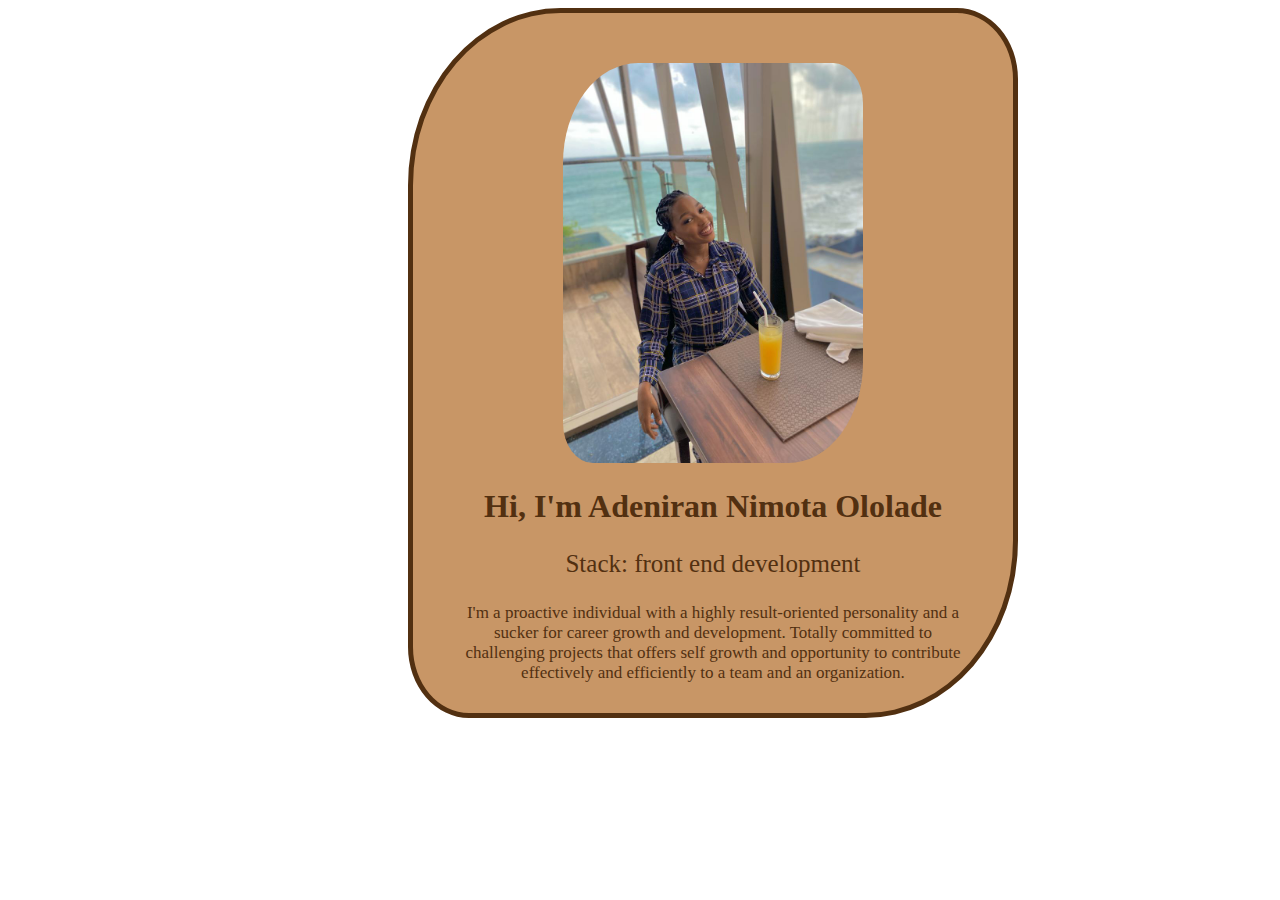
<file: NimotaPortfolio 2/identitycard/index.html>
<!DOCTYPE html>
<html lang="en">
<head>
    <meta charset="UTF-8">
    <meta http-equiv="X-UA-Compatible" content="IE=edge">
    <meta name="viewport" content="width=device-width, initial-scale=1.0">
    <link rel="stylesheet" href="styles.css">
    <title>Identity card</title>
</head>
<body>
  <div id="card">
<div id="idcard">
  <div>
  <img id="img" src="id-img.jpeg">
  </div>
  <div id="bio">
    <h1>Hi, I'm Adeniran Nimota Ololade</h1>
    <p id="stack">Stack: front end development</p>
    <div id="aboutme">
    <p id="about">I'm a proactive individual with a highly result-oriented 
      personality and a sucker for career growth and development. Totally committed to 
      challenging projects that offers self growth and opportunity to contribute effectively and 
      efficiently to a team and an organization.
     </p>
    </div>
  </div>
  </div>
</div>
  </div>
  
</body>
</html>
</file>
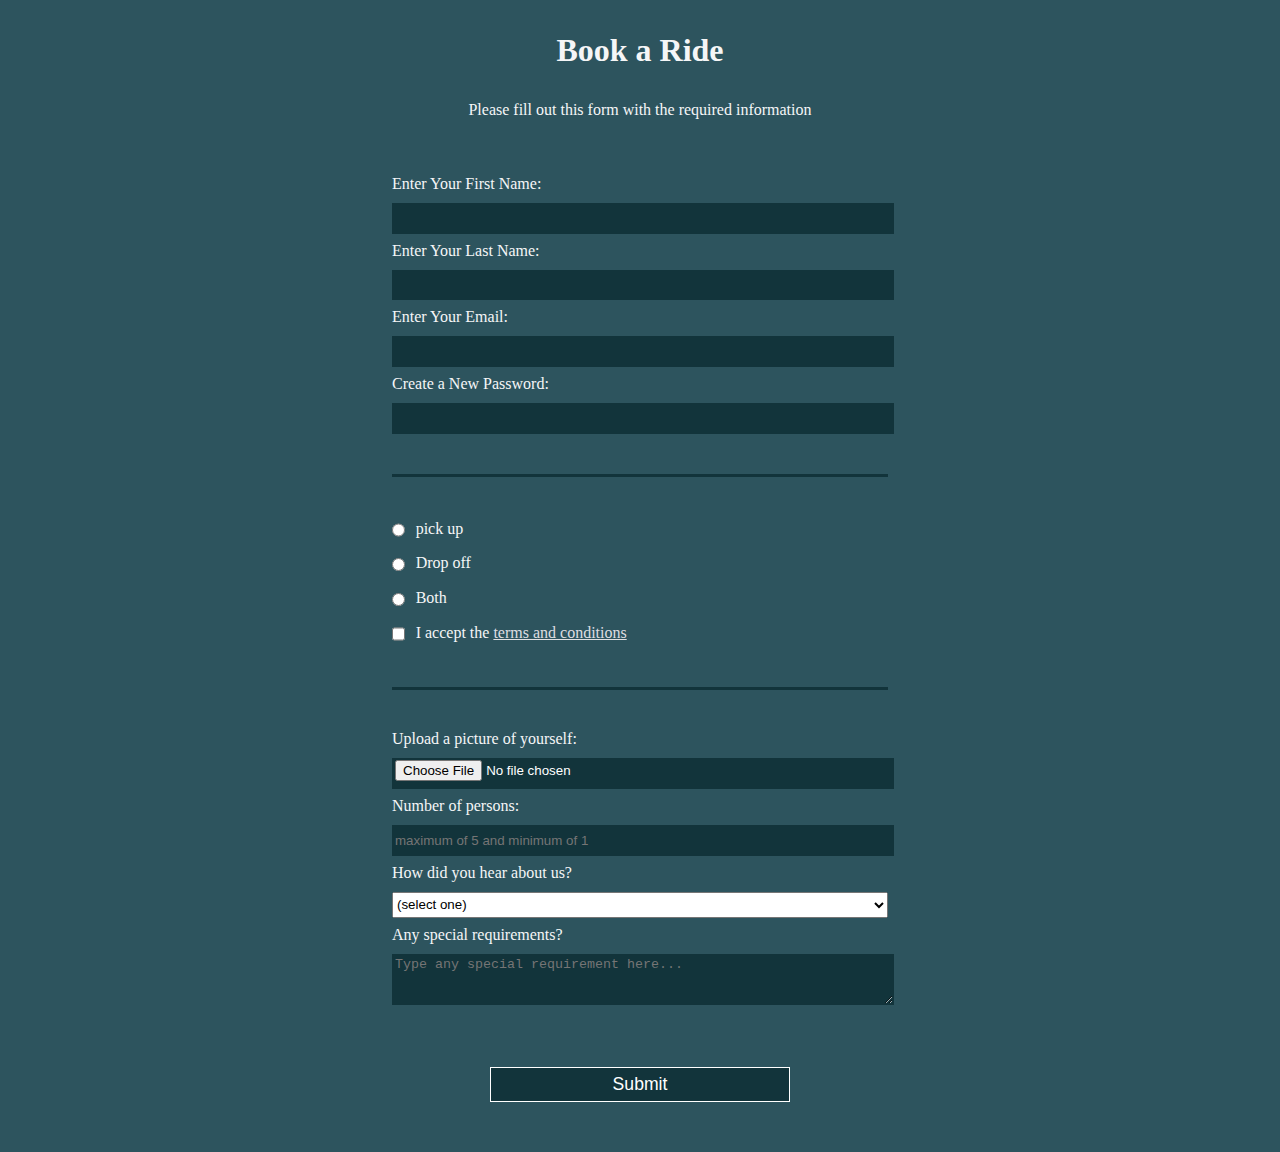
<file: NimotaPortfolio 2/Bookingform/app.html>
<!DOCTYPE html>
<html lang="en">
  <head>
    <meta charset="UTF-8">
    <title>Booking Form</title>
    <link rel="stylesheet" href="app.css" />
  </head>
  <body>
    <h1>Book a Ride</h1>
    <p>Please fill out this form with the required information</p>
    <form method="post" action="#"> <!-- action='https://register-demo.freecodecamp.org'-->
      <fieldset>
        <label for="first-name">Enter Your First Name: <input id="first-name" name="first-name" type="text" required /></label>
        <label for="last-name">Enter Your Last Name: <input id="last-name" name="last-name" type="text" required /></label>
        <label for="email">Enter Your Email: <input id="email" name="email" type="email" required /></label>
        <label for="new-password">Create a New Password: <input id="new-password" name="new-password" type="password" pattern="[a-z0-5]{8,}" required /></label>
      </fieldset>
      <fieldset>
        <label for="personal-account"><input id="personal-account" type="radio" name="account-type" class="inline" /> pick up</label>
        <label for="business-account"><input id="business-account" type="radio" name="account-type" class="inline" /> Drop off</label>
        <label for="personal-account"><input id="both" type="radio" name="account-type" class="inline" /> Both</label>
        <label for="terms-and-conditions">
          <input id="terms-and-conditions" type="checkbox" required name="terms-and-conditions" class="inline" /> I accept the <a href="#" target="_blank">terms and conditions</a> <!--<a href=https://www.freecodecamp.org/news/terms-of-service/-->
        </label>
      </fieldset>
      <fieldset>
        <label for="profile-picture">Upload a picture of yourself: <input id="profile-picture" type="file" name="file" /></label>
        <label for="age">Number of persons: <input id="age" type="number" name="age" min="1" max="5" placeholder="maximum of 5 and minimum of 1" /></label>
        <label for="referrer">How did you hear about us?
          <select id="referrer" name="referrer">
            <option value="">(select one)</option>
            <option value="1">Social media</option>
            <option value="2">Through a friend</option>
            <option value="3">Website</option>
            <option value="4">Other</option>
          </select>
        </label>
        <label for="bio">Any special requirements?
          <textarea id="bio" name="bio" rows="3" cols="30" placeholder="Type any special requirement here..."></textarea>
        </label>
      </fieldset>
      <input type="submit" value="Submit" />
    </form>
  </body>
</html>
<!--link for terms and condition fromm freecode href=https://www.freecodecamp.org/news/terms-of-service/-->
</file>
<file: NimotaPortfolio 2/identitycard/styles.css>
#card{
   margin-left: 400px;
   margin-right: 400px;
   
}
#idcard{
    background-color:#c89666;
    border: 5px solid #523011;
    text-align: center;
    height: 700px;
    width: 600px;
    border-radius: 25% 10%;
}
img{
    height: 400px;
    border-radius: 25% 10%;
    margin-top: 50px;
}
#bio{
    color: #523011;
}
#stack{
    font-size: 25px;
}
#aboutme{
    font-size: 17px;
    padding-left: 50px;
    padding-right: 50px;
}
</file>
<file: NimotaPortfolio 2/Bookingform/app.css>
body {
    width: 100%;
    height: 100vh;
    margin: 0;
    background-color:#2d545e; /*#1b1b32;*/
    color: #f5f6f7;
    font-family: Tahoma;
    font-size: 16px;
  }
  
  h1, p {
    margin: 1em auto;
    text-align: center;
  }
  
  form {
    width: 60vw;
    max-width: 500px;
    min-width: 300px;
    margin: 0 auto;
    padding-bottom: 2em;
  }
  
  fieldset {
    border: none;
    padding: 2rem 0;
    border-bottom: 3px solid #12343b /* #051a1f #3b3b4f*/;
  }
  
  fieldset:last-of-type {
    border-bottom: none;
  }
  
  label {
    display: block;
    margin: 0.5rem 0;
  }
  
  input,
  textarea,
  select {
    margin: 10px 0 0 0;
    width: 100%;
    min-height: 2em;
  }
  
  input, textarea {
    background-color:#12343b /*#0a0a23*/;
    border: 1px solid #12343b /*#0a0a23*/;
    color: #ffffff;
  }
  
  .inline {
    width: unset;
    margin: 0 0.5em 0 0;
    vertical-align: middle;
  }
  
  input[type="submit"] {
    display: block;
    width: 60%;
    margin: 1em auto;
    height: 2em;
    font-size: 1.1rem;
    background-color: #12343b /*#3b3b4f*/;
    border-color: white;
    min-width: 300px;
  }
  
  input[type="file"] {
    padding: 1px 2px;
  }
  a {
    color: #dfdfe2;
  }
</file>
